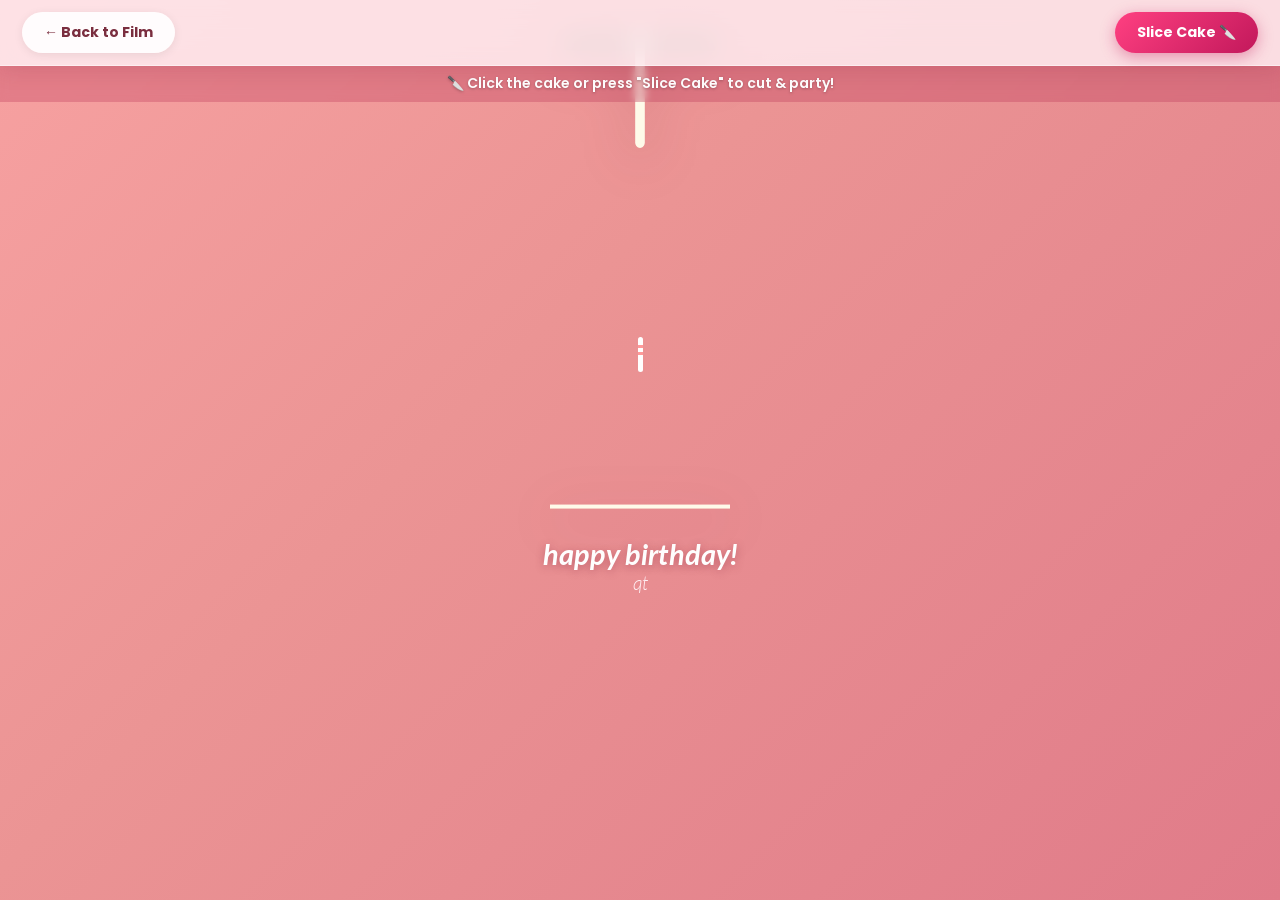
<file: Birthday Cake Animation/index.html>
<!DOCTYPE html>
<html lang="en">

<head>
  <meta charset="UTF-8">
  <meta name="viewport" content="width=device-width, initial-scale=1.0">
  <link rel="stylesheet" href="style.css">
  <title>Slice the Cake &amp; Party! 🔪🎂</title>
</head>

<body>
  <!-- Top Nav Controls -->
  <header class="top-nav">
    <a href="../index.html" class="nav-btn">← Back to Film</a>
    <button id="cutBtn" class="cut-btn">Slice Cake 🔪</button>
  </header>

  <!-- Interactive Hint Banner -->
  <div class="hint-banner" id="hintBanner">
    <span>🔪 Click the cake or press "Slice Cake" to cut &amp; party!</span>
  </div>

  <!-- Slicing Line Effect -->
  <div class="slice-line" id="sliceLine"></div>

  <!-- Mouse Knife Cursor Follower -->
  <div class="knife-follower" id="knifeFollower">🔪</div>

  <!-- Main Stage -->
  <div class="stage">
    <!-- Candle section -->
    <div class="velas" id="velas">
      <div class="fuego"></div>
      <div class="fuego"></div>
      <div class="fuego"></div>
      <div class="fuego"></div>
      <div class="fuego"></div>
    </div>

    <!-- Cake SVG Container -->
    <div class="cake-container" id="cakeContainer" title="Click to slice the cake!">
      <svg id="cake" version="1.1" x="0px" y="0px" width="200px" height="500px" viewBox="0 0 200 500"
        enable-background="new 0 0 200 500" xml:space="preserve">
        <path fill="#a88679" d="M173.667-13.94c-49.298,0-102.782,0-147.334,0c-3.999,0-4-16.002,0-16.002
		c44.697,0,96.586,0,147.334,0C177.667-29.942,177.668-13.94,173.667-13.94z">
          <animate id="bizcocho_3" attributeName="d" calcMode="spline" keySplines="0 0 1 1; 0 0 1 1" begin="relleno_2.end"
            dur="0.3s" fill="freeze" values="
                              M173.667-13.94c-49.298,0-102.782,0-147.334,0c-3.999,0-4-16.002,0-16.002
		c44.697,0,96.586,0,147.334,0C177.667-29.942,177.668-13.94,173.667-13.94z
                              ;
                              M173.667,411.567c-47.995,12.408-102.955,12.561-147.334,0
		c-3.848-1.089-0.189-16.089,3.661-15.002c44.836,12.66,90.519,12.753,139.427,0.07
		C173.293,395.631,177.541,410.566,173.667,411.567z
                              ;
                              M173.667,427.569c-49.795,0-101.101,0-147.334,0c-3.999,0-4-16.002,0-16.002
		c46.385,0,97.539,0,147.334,0C177.668,411.567,177.667,427.569,173.667,427.569z
                              " />
        </path>
        <path fill="#8b6a60" d="M100-178.521c1.858,0,3.364,1.506,3.364,3.363c0,0,0,33.17,0,44.227
		c0,19.144,0,57.431,0,76.574c0,10.152,0,40.607,0,40.607c0,1.858-1.506,3.364-3.364,3.364l0,0c-1.858,0-3.364-1.506-3.364-3.364c0,0,0-30.455,0-40.607c0-19.144,0-57.432,0-76.575c0-11.057,0-44.226,0-44.226C96.636-177.015,98.142-178.521,100-178.521
		L100-178.521z">
          <animate id="relleno_2" attributeName="d" calcMode="spline" keySplines="0 0 1 1; 0 0 1 1; 0 0 0.58 1"
            begin="bizcocho_2.end" dur="0.5s" fill="freeze" values="
                              M100-178.521c1.858,0,3.364,1.506,3.364,3.363c0,0,0,33.17,0,44.227
		c0,19.144,0,57.431,0,76.574c0,10.152,0,40.607,0,40.607c0,1.858-1.506,3.364-3.364,3.364l0,0c-1.858,0-3.364-1.506-3.364-3.364c0,0,0-30.455,0-40.607c0-19.144,0-57.432,0-76.575c0-11.057,0-44.226,0-44.226C96.636-177.015,98.142-178.521,100-178.521
		L100-178.521z
                              ;
                              M100,267.257c1.858,0,3.364,1.506,3.364,3.363c0,0,0,33.17,0,44.227
		c0,19.143,0,57.43,0,76.574c0,10.151,0,40.606,0,40.606c0,1.858-1.506,3.364-3.364,3.364l0,0c-1.858,0-3.364-1.506-3.364-3.364
		c0,0,0-30.455,0-40.606c0-19.145,0-57.432,0-76.576c0-11.057,0-44.225,0-44.225C96.636,268.763,98.142,267.257,100,267.257
		L100,267.257z
                              ;
                              M93.928,405.433c-0.655,6.444-0.102,9.067,2.957,11.798c0,0,8.083,5.571,16.828,3.503
		c18.629-4.406,43.813,6.194,50.792,7.791c14.75,3.375,9.162,6.867,9.162,6.867c-2.412,2.258-58.328,0-73.667,0l0,0
		c-1.858,0-69.995,2.133-73.667,0c0,0-3.337-2.439,6.172-5.992c11.375-4.25,52.875,8.822,47.139-9.442
		c-6.333-20.167,5.226-21.514,5.226-21.514c3.435-0.915,12.78-6.663,10.923-0.546L93.928,405.433z
                              ;
                              M102.242,427.569c5.348,0,14.079,0,17.462,0c0,0,17.026,0,27.504,0
		c19.143,0,20.39-3.797,26.459,0c3,1.877,0,7.823,0,7.823c-2.412,2.258-58.328,0-73.667,0l0,0c-1.858,0-67.187,0-73.667,0
		c0,0-4.125-4.983,0-7.823c5.201-3.58,16.085,0,23.725,0c8.841,0,20.762,0,20.762,0c3.686,0,8.597,0,19.511,0H102.242z
                              " />
        </path>
        <path fill="#a88679" d="M173.667-15.929c-46.512,0-105.486,0-147.334,0c-3.999,0-4-16.002,0-16.002
		c43.566,0,97.96,0,147.334,0C177.667-31.931,177.666-15.929,173.667-15.929z">
          <animate id="bizcocho_2" attributeName="d" calcMode="spline" keySplines="0 0 1 1; 0 0 1 1; 0.25 0 0.58 1"
            begin="relleno_1.end" dur="0.5s" fill="freeze" values="
                              M173.667-15.929c-46.512,0-105.486,0-147.334,0c-3.999,0-4-16.002,0-16.002
		c43.566,0,97.96,0,147.334,0C177.667-31.931,177.666-15.929,173.667-15.929z
                              ;
                              M173.434,445.393c-47.269,8.001-105.245,8.001-147.334,0c-3.929-0.747-0.692-16.543,3.243-15.824
		c43.828,8.001,92.165,8.001,140.739,0C174.029,428.918,177.377,444.726,173.434,445.393z
                              ;
                              M173.667,449.514c-47.576-5.454-102.799-5.744-147.333,0c-3.966,0.512-3.938-15.297,0-16.002
		c43.683-7.823,97.646-8.026,147.333,0C177.616,434.15,177.642,449.969,173.667,449.514z
                              ;
                              M173.667,451.394c-49.298,0-102.782,0-147.334,0c-3.999,0-4-16.002,0-16.002
		c44.697,0,96.586,0,147.334,0C177.667,435.392,177.668,451.394,173.667,451.394z
                              " />
        </path>
        <path fill="#8b6a60" d="M101.368-73.685c0,12.164,0,15.18,0,28.519c0,22.702,0-13.661,0,8.304c0,14.48,0,18.233,0,30.512
		c0,1.753-2.958,1.847-2.958,0c0-12.68,0-16.277,0-30.401c0-21.983,0,11.66,0-8.305c0-13.027,0-15.992,0-28.628
		C98.411-75.883,101.368-75.592,101.368-73.685z">
          <animate id="relleno_1" attributeName="d" calcMode="spline" keySplines="0 0 1 1; 0 0 1 1; 0 0 0.6 1"
            begin="bizcocho_1.end" dur="0.5s" fill="freeze" values="
                              M101.368-73.685c0,12.164,0,15.18,0,28.519c0,22.702,0-13.661,0,8.304c0,14.48,0,18.233,0,30.512
		c0,1.753-2.958,1.847-2.958,0c0-12.68,0-16.277,0-30.401c0-21.983,0,11.66,0-8.305c0-13.027,0-15.992,0-28.628
		C98.411-75.883,101.368-75.592,101.368-73.685z
                              ;
                              M101.368,350.885c0,12.164,0,65.18,0,78.518c0,22.703,0-33.66,0-11.695c0,14.48,0,28.232,0,40.512
		c0,1.753-2.958,1.847-2.958,0c0-12.68,0-26.277,0-40.402c0-21.982,0,31.66,0,11.695c0-13.027,0-65.992,0-78.627
		C98.411,348.686,101.368,348.977,101.368,350.885z
                              ;
                              M128.38,447.567c37.626,6.312,39.303,13.658,26.833,12.833c-22.653-1.499-13.636-0.831-23.302-0.831
		c-14.48,0-17.884,0-30.163,0c-2.087,0-2.068,0-3.915,0c-13.333,0-8.963,0-23.088,0c-11.668,0-14.062,5.995-27.532,1.164
		c-12.629-4.529,38.667-3.167,46.833-17.333C100.077,432.94,105.546,443.736,128.38,447.567z
                              ;
                              M173.667,451.394c2.875,0,2.997,9.257,0,9.131c-22.662-0.956-32.09-0.956-41.756-0.956
		c-14.48,0-17.884,0-30.163,0c-2.087,0-2.068,0-3.915,0c-13.333,0-8.963,0-23.088,0c-11.668,0-34.99-0.294-48.412,1.831
		c-4.109,0.65-3.01-10.006,0-10.006C37.129,451.394,149.379,451.394,173.667,451.394z
                              " />
        </path>
        <path fill="#a88679" d="M173.667,21.571c-33.174,0-111.467,0-147.334,0c-4,0-4-16.002,0-16.002c39.836,0,105.982,0,147.334,0
		C177.668,5.569,177.667,21.571,173.667,21.571z">
          <animate id="bizcocho_1" attributeName="d" calcMode="spline"
            keySplines="0 0 1 1; 0 0 1 1; 0 0 1 1; 0.25 0 1 1; 0 0 1 1; 0.25 0 0.6 1" begin="2s" dur="0.8s" fill="freeze"
            values="
                              M173.667,21.571c-33.174,0-111.467,0-147.334,0c-4,0-4-16.002,0-16.002c39.836,0,105.982,0,147.334,0
		C177.668,5.569,177.667,21.571,173.667,21.571z
                              ;
                              M173.667,459.569c-33.197,16.002-110.782,16.002-147.334,0c-3.664-1.604,1.614-15.617,5.337-14.153
		c40.702,16.002,94.289,16.104,136.505,0.103C171.917,444.1,177.271,457.832,173.667,459.569z
                              ;
                              M171.817,475.571c-39.361-3.001-105.438-2.571-143.556,0c-3.991,0.27-7.377-14.736-3.387-15.014
		c41.553-2.888,104.421-3.121,150.51-0.233C179.378,460.574,175.806,475.875,171.817,475.571z
                              ;
                              M171.817,459.564c-38.8-12.188-104.504-13.762-143.556,0c-3.772,1.329-7.961-12.604-4.178-13.905
		c40.864-14.064,105.114-15.52,151.918-0.973C179.822,445.874,175.634,460.762,171.817,459.564z
                              ;
                              M173.667,475.571c-46.376-5.005-105.924-4.003-147.334,0c-3.981,0.385-3.479-15.421,0.479-16.002
		c43.087-6.327,97.705-7.083,146.855,0.438C177.621,460.613,177.644,476,173.667,475.571z
                              ;
                              M173.667,474.117c-46.376,1.866-105.638,2.01-147.334,0c-3.995-0.192-3.52-16.144,0.479-16.002
		c43.794,1.55,96.341,1.541,145.723,0C176.532,457.99,177.663,473.956,173.667,474.117z
                              ;
                              M173.667,475.571c-46.512,0-105.486,0-147.334,0c-3.999,0-4-16.002,0-16.002c43.566,0,97.96,0,147.334,0
		C177.667,459.569,177.666,475.571,173.667,475.571z
                              " />
        </path>
        <path fill="#fefae9" d="M104.812,113.216c0,3.119-2.164,5.67-4.812,5.67c-2.646,0-4.812-2.551-4.812-5.67c0-5.594,0-16.782,0-22.375
	c0-5.143,0-15.427,0-20.568c0-7.333,0-21.998,0-29.33c0-5.523,0-16.569,0-22.092c0-3.295,0-9.885,0-13.181
	C95.188,2.551,97.353,0,100,0c2.648,0,4.812,2.551,4.812,5.669c0,3.248,0,9.743,0,12.991c0,5.428,0,16.284,0,21.711
	c0,7.618,0,22.854,0,30.472c0,4.952,0,14.854,0,19.807C104.812,96.292,104.812,107.576,104.812,113.216z">
          <animate id="crema" attributeName="d" calcMode="spline"
            keySplines="0 0 1 1; 0 0 1 1; 0 0 1 1; 0.25 0 1 1; 0 0 1 1; 0 0 0.58 1" begin="bizcocho_3.end" dur="2s"
            fill="freeze" values="
                              M104.812,113.216c0,3.119-2.164,5.67-4.812,5.67c-2.646,0-4.812-2.551-4.812-5.67c0-5.594,0-16.782,0-22.375
	c0-5.143,0-15.427,0-20.568c0-7.333,0-21.998,0-29.33c0-5.523,0-16.569,0-22.092c0-3.295,0-9.885,0-13.181
	C95.188,2.551,97.353,0,100,0c2.648,0,4.812,2.551,4.812,5.669c0,3.248,0,9.743,0,12.991c0,5.428,0,16.284,0,21.711
	c0,7.618,0,22.854,0,30.472c0,4.952,0,14.854,0,19.807C104.812,96.292,104.812,107.576,104.812,113.216z
                              ;
                              M104.812,405.897c0,3.119-2.164,5.67-4.812,5.67c-2.646,0-4.812-2.551-4.812-5.67c0-5.594,0-16.782,0-22.376
	c0-5.143,0-15.426,0-20.568c0-7.332,0-21.997,0-29.33c0-5.522,0-16.568,0-22.092c0-3.295,0-9.885,0-13.181
	c0-3.118,2.165-5.669,4.812-5.669c2.648,0,4.812,2.551,4.812,5.669c0,3.247,0,9.743,0,12.991c0,5.428,0,16.283,0,21.711
	c0,7.618,0,22.854,0,30.473c0,4.951,0,14.854,0,19.807C104.812,388.972,104.812,400.256,104.812,405.897z
                              ;
                              M111.873,411.567c-3.119,0-9.226,0-11.874,0c-2.646,0-7.748,0-10.867,0c-7.086,0-12.698,0-18.292,0
	c-6.592,0-12.871,7.371-19.166,3.008c-10.043-6.961-7.776-10.169,2.991-17.745c12.61-8.873,27.713,1.994,25.919-7.531
	c-2.589-13.742,11.008-14.513,11.365-17.789c0.441-4.051,4.235-11.107,8.051-8.175c3.113,2.393,1.007,8.008,0,13.159
	c-1.871,9.569,8.058,2.113,9.494,14.155c2.592,21.732,21.184-0.675,29.309,7.976c5.216,5.553,18.413,5.552,15.426,12.942
	c-3.131,7.745-15.825-4.369-23.8,2.903C126.261,418.271,118.301,411.567,111.873,411.567z
                              ;
                              M111.873,411.567c-3.119,0-9.226,0-11.874,0c-2.646,0-9.734,4.069-12.853,4.069
	c-7.086,0-10.712-4.069-16.306-4.069c-6.592,0-12.12,6.013-19.166,3.008c-7.053-3.008-7.458,2.026-18.659,1.165
	c-6.832-0.525-7.522-3.034-7.533-6.265c-0.037-10.336,22.073-2.452,36.613-2.628c10.234-0.124,19.856-1.439,37.905-2.102
	c16.642-0.61,32.699,1.552,46.009,1.927c12.438,0.351,29.663-8.99,31.532,3.315c0.773,5.093-5.605,3.342-11.211,9.579
	c-5.093,5.667-7.59-4.605-12.965-3.832c-8.269,1.189-14.962-8.537-22.937-1.265C126.261,418.271,118.301,411.567,111.873,411.567z
                              ;
                              M110.946,413.652c-2.904-1.137-8.405-2.748-12.446-0.97c-6.099,2.685-7.273,10.358-13.253,8.242
	c-7.843-2.775-8.953-5.008-14.546-5.01c-24.653-0.011-4.849,26.507-18.264,26.507c-12.377,0,5.791-33.537-19.422-26.682
	c-7.703,2.095-9.806-0.942-9.817-4.173c-0.037-10.336,24.357-4.544,38.897-4.72c10.234-0.124,19.856-1.439,37.905-2.102
	c16.642-0.61,32.699,1.552,46.009,1.927c12.438,0.351,28.973-8.865,31.532,3.315c1.449,6.896,0.318,15.624-3.874,15.624
	c-7.619,0-1.788-15.192-19.243-7.111c-7.581,3.51-15.963-9.738-26.669,1.066C120.644,426.744,118.381,416.561,110.946,413.652z
                              ;
                              M111.547,413.9c-2.969-0.956-8.775-0.949-13.167-0.5c-14.667,1.5-8.325,16.508-14.667,16.666
	c-6.667,0.166-0.167-13.5-13.013-14.151c-30.471-1.545-5.572,46.651-18.987,46.651c-12.377,0,10.333-50.166-18.667-44.5
	c-7.835,1.531-9.537-1.417-9.548-4.647c-0.037-10.336,23.675-5.177,38.215-5.353c10.234-0.124,20.618-1.671,38.667-2.333
	c16.642-0.61,32.023,1.458,45.333,1.833c12.438,0.351,33.819-8.431,33.199,4.001c-0.532,10.666,0.414,26.166-5.245,25.833
	c-7.606-0.447-2.954-31.5-19.243-18.899c-7.985,6.177-17.658-5.969-27.377,5.732C118.88,434.066,121.38,417.067,111.547,413.9z
                              ;
                              M111.547,415.233c-6.667-0.834-9.667,4.667-13.833,3.333c-19.649-6.291-8.158,22.176-14.5,22.334
	c-6.667,0.166,2.833-18-13.333-22.167c-29.544-7.615-9.667,43.833-20.167,43.833c-10.333,0,8.004-55.006-16.833-39
	c-7.5,4.833-9.508-3.78-9.299-7.004c0.799-12.329,23.592-7.153,38.132-7.329c10.234-0.124,20.238-1.505,38.287-2.167
	c16.642-0.61,32.903,1.125,46.213,1.5c12.438,0.351,35.058-5.579,31.863,6.451c-5.532,20.833,1.25,28.216-4.409,27.883
	c-7.606-0.447-6.058-37.895-20.62-23.333c-10.167,10.166-15.972-0.747-25,12C119.547,443.568,121.798,416.515,111.547,415.233z
                              " />
        </path>
        <rect x="10" y="475.571" fill="#fefae9" width="180" height="4" />
      </svg>
    </div>

    <div class="text">
      <h1>happy birthday!</h1>
      <p>qt</p>
    </div>
  </div>

  <!-- Confetti Canvas -->
  <canvas id="confettiCanvas" class="confetti-canvas"></canvas>

  <!-- Full-Screen Random Floating Cat Party Overlay -->
  <div class="cat-party-overlay" id="catPartyOverlay"></div>

  <!-- Special Gift Banner (Appears after celebration) -->
  <div class="gift-banner" id="giftBanner">
    <div class="gift-banner-content">
      <img src="blush-cat.gif" alt="Blushing Cat" class="gift-cat-gif" />
      <div class="gift-banner-info">
        <p class="gift-banner-text">I have something for you… 💜</p>
        <a href="../us/index.html" class="gift-banner-btn">
          Click Here 🎁✨
        </a>
      </div>
    </div>
  </div>

  <script src="script.js"></script>
</body>

</html>
</file>
<file: Birthday Cake Animation/style.css>
@import url('https://fonts.googleapis.com/css2?family=Cormorant+Garamond:wght@600;700&family=Lato:ital,wght@0,300;0,400;0,700;1,300&family=Poppins:wght@500;600;700;800&display=swap');

* {
  box-sizing: border-box;
  margin: 0;
  padding: 0;
}

html, body {
  width: 100%;
  height: 100%;
  background: linear-gradient(135deg, #f7a1a1 0%, #eb9494 40%, #e07b89 100%);
  font-family: 'Lato', sans-serif;
  overflow: hidden;
  color: #5c2f38;
}

/* ============================================== Top Nav Header
*/
.top-nav {
  position: fixed;
  top: 0;
  left: 0;
  right: 0;
  z-index: 100;
  display: flex;
  justify-content: space-between;
  align-items: center;
  padding: 12px 22px;
  background: rgba(255, 240, 245, 0.82);
  backdrop-filter: blur(12px);
  -webkit-backdrop-filter: blur(12px);
  border-bottom: 1.5px solid rgba(255, 255, 255, 0.5);
  box-shadow: 0 4px 20px rgba(120, 20, 50, 0.15);
}

.nav-btn, .cut-btn {
  display: inline-flex;
  align-items: center;
  gap: 6px;
  padding: 10px 22px;
  border-radius: 999px;
  font-family: 'Poppins', sans-serif;
  font-size: 14px;
  font-weight: 700;
  text-decoration: none;
  border: none;
  cursor: pointer;
  transition: all 0.3s cubic-bezier(0.25, 0.8, 0.25, 1);
}

.nav-btn {
  color: #7a2e3f;
  background: rgba(255, 255, 255, 0.9);
  box-shadow: 0 2px 10px rgba(0, 0, 0, 0.08);
}
.nav-btn:hover {
  background: #ffffff;
  transform: translateY(-2px);
  color: #a31241;
  box-shadow: 0 4px 15px rgba(150, 20, 60, 0.25);
}

.cut-btn {
  color: #ffffff;
  background: linear-gradient(135deg, #ff4081 0%, #c2185b 100%);
  box-shadow: 0 4px 15px rgba(194, 24, 91, 0.4);
  animation: pulseBtn 2s infinite;
}
.cut-btn:hover {
  transform: translateY(-2px) scale(1.05);
  box-shadow: 0 6px 20px rgba(194, 24, 91, 0.55);
  background: linear-gradient(135deg, #ff5252 0%, #d81b60 100%);
}

@keyframes pulseBtn {
  0%, 100% { transform: scale(1); }
  50% { transform: scale(1.05); }
}

/* ============================================== Hint Banner
*/
.hint-banner {
  margin-top: 65px;
  text-align: center;
  padding: 8px 16px;
  font-family: 'Poppins', sans-serif;
  font-size: 14px;
  font-weight: 600;
  color: #ffffff;
  text-shadow: 0 1px 3px rgba(0, 0, 0, 0.25);
  background: rgba(180, 40, 80, 0.28);
  backdrop-filter: blur(4px);
  z-index: 10;
  position: relative;
}
.hint-banner.celebrate {
  background: linear-gradient(90deg, #ff4081, #7c4dff, #00b0ff, #ff4081);
  background-size: 200% 200%;
  animation: rainbowGlow 3s ease infinite;
}

@keyframes rainbowGlow {
  0% { background-position: 0% 50%; }
  50% { background-position: 100% 50%; }
  100% { background-position: 0% 50%; }
}

/* ============================================== Stage & Cake
*/
.stage {
  position: relative;
  max-width: 500px;
  margin: 15px auto 0 auto;
  text-align: center;
  z-index: 5;
}

.cake-container {
  position: relative;
  display: inline-block;
  cursor: pointer;
  transition: transform 0.6s cubic-bezier(0.34, 1.56, 0.64, 1);
}
.cake-container:hover {
  transform: scale(1.03);
}

#cake {
  display: block;
  position: relative;
  margin: -5.5em auto 0 auto;
  filter: drop-shadow(0 12px 25px rgba(120, 20, 50, 0.28));
  transition: transform 0.5s ease;
}

.cake-container.is-cut #cake {
  animation: cakeCutBounce 0.6s ease forwards;
  filter: drop-shadow(0 16px 35px rgba(194, 24, 91, 0.45));
}

@keyframes cakeCutBounce {
  0% { transform: scale(1); }
  50% { transform: scale(1.08) rotate(-2deg); }
  100% { transform: scale(1.03) rotate(0deg); }
}

/* Slicing Line Animation */
.slice-line {
  position: fixed;
  top: 50%;
  left: -50%;
  width: 200%;
  height: 5px;
  background: linear-gradient(90deg, transparent, #ffffff, #ff4081, #ffffff, transparent);
  box-shadow: 0 0 25px #ffffff, 0 0 45px #ff4081;
  z-index: 90;
  pointer-events: none;
  opacity: 0;
  transform: rotate(-35deg);
}
.slice-line.active {
  animation: sliceCut 0.5s cubic-bezier(0.1, 0.8, 0.3, 1) forwards;
}

@keyframes sliceCut {
  0% { opacity: 1; transform: translateY(-160px) rotate(-35deg) scaleX(0.2); }
  50% { opacity: 1; transform: translateY(0) rotate(-35deg) scaleX(1); }
  100% { opacity: 0; transform: translateY(160px) rotate(-35deg) scaleX(1.2); }
}

/* Mouse Knife Follower */
.knife-follower {
  position: fixed;
  pointer-events: none;
  z-index: 99;
  font-size: 32px;
  margin-top: -16px;
  margin-left: 12px;
  opacity: 0;
  transition: opacity 0.2s ease, transform 0.1s ease;
  filter: drop-shadow(0 4px 10px rgba(0,0,0,0.35));
}

/* ============================================== Candle & Flame
*/
.velas {
  background: #ffffff;
  border-radius: 10px;
  position: absolute;
  top: 228px;
  left: 50%;
  margin-left: -2.4px;
  margin-top: -8.33333333px;
  width: 5px;
  height: 35px;
  transform: translateY(-300px);
  backface-visibility: hidden;
  animation: in 500ms 6s ease-out forwards;
  z-index: 10;
}
.velas:after,
.velas:before {
  background: rgba(255, 0, 0, 0.4);
  content: "";
  position: absolute;
  width: 100%;
  height: 2.22222222px;
}
.velas:after { top: 25%; left: 0; }
.velas:before { top: 45%; left: 0; }

.fuego {
  border-radius: 100%;
  position: absolute;
  top: -20px;
  left: 50%;
  margin-left: -2.6px;
  width: 6.66666667px;
  height: 18px;
  transition: opacity 0.4s ease;
}
.fuego:nth-child(1) { animation: fuego 2s 6.5s infinite; }
.fuego:nth-child(2) { animation: fuego 1.5s 6.5s infinite; }
.fuego:nth-child(3) { animation: fuego 1s 6.5s infinite; }
.fuego:nth-child(4) { animation: fuego 0.5s 6.5s infinite; }
.fuego:nth-child(5) { animation: fuego 0.2s 6.5s infinite; }

.velas.extinguished .fuego {
  opacity: 0 !important;
  animation: none !important;
}

@keyframes fuego {
  0%, 100% {
    background: rgba(254, 248, 97, 0.5);
    box-shadow: 0 0 40px 10px rgba(248, 233, 209, 0.2);
    transform: translateY(0) scale(1);
  }
  50% {
    background: rgba(255, 50, 0, 0.1);
    box-shadow: 0 0 40px 20px rgba(248, 233, 209, 0.2);
    transform: translateY(-20px) scale(0);
  }
}

@keyframes in {
  to { transform: translateY(0); }
}

.text {
  color: #8b6a60;
  font-family: 'Lato', sans-serif;
  font-weight: 300;
  font-style: italic;
  text-align: center;
  margin-top: 5px;
}
.text h1 {
  font-size: 1.8em;
  color: #ffffff;
  text-shadow: 0 2px 8px rgba(120, 20, 50, 0.35);
}
.text p {
  font-size: 1.2em;
  color: #fff0f4;
}

/* ============================================== Confetti Canvas
*/
.confetti-canvas {
  position: fixed;
  inset: 0;
  pointer-events: none;
  z-index: 40;
}

/* ============================================== Full-Screen Random Floating Cat Party Overlay
*/
.cat-party-overlay {
  position: fixed;
  inset: 0;
  z-index: 50;
  pointer-events: none;
  opacity: 0;
  transition: opacity 0.6s ease;
}

.cat-party-overlay.active {
  opacity: 1;
}

.floating-cat-item {
  position: absolute;
  pointer-events: auto;
  cursor: pointer;
  display: flex;
  flex-direction: column;
  align-items: center;
  transform: rotate(var(--rot)) scale(var(--scale));
  transition: transform 0.4s cubic-bezier(0.34, 1.56, 0.64, 1);
  z-index: 55;
  filter: drop-shadow(0 8px 20px rgba(120, 15, 45, 0.35));
}

.floating-cat-item:hover {
  transform: rotate(0deg) scale(1.15) translateY(-5px);
  z-index: 70;
}

.floating-cat-item.pop-spin {
  animation: popSpin 0.6s ease forwards !important;
}

@keyframes popSpin {
  0% { transform: scale(1) rotate(0deg); }
  50% { transform: scale(1.3) rotate(180deg); }
  100% { transform: scale(1) rotate(360deg); }
}

/* Floating Animations for Cats */
.anim-type-1 {
  animation: floatDance1 3.2s ease-in-out infinite alternate;
}
.anim-type-2 {
  animation: floatDance2 2.8s ease-in-out infinite alternate;
}
.anim-type-3 {
  animation: floatDance3 3.6s ease-in-out infinite alternate;
}

@keyframes floatDance1 {
  0% { transform: translateY(0) rotate(var(--rot)) scale(var(--scale)); }
  100% { transform: translateY(-16px) rotate(calc(var(--rot) + 4deg)) scale(calc(var(--scale) + 0.05)); }
}

@keyframes floatDance2 {
  0% { transform: translateY(0) rotate(var(--rot)) scale(var(--scale)); }
  100% { transform: translateY(14px) rotate(calc(var(--rot) - 5deg)) scale(calc(var(--scale) - 0.03)); }
}

@keyframes floatDance3 {
  0% { transform: scale(var(--scale)) rotate(var(--rot)); }
  50% { transform: scale(calc(var(--scale) + 0.06)) rotate(calc(var(--rot) - 3deg)); }
  100% { transform: scale(var(--scale)) rotate(calc(var(--rot) + 3deg)); }
}

/* Speech Bubble Above Cat */
.cat-speech-bubble {
  font-family: 'Poppins', sans-serif;
  font-size: clamp(11px, 2vw, 13px);
  font-weight: 700;
  color: #801235;
  background: #ffffff;
  padding: 5px 12px;
  border-radius: 16px;
  margin-bottom: 6px;
  box-shadow: 0 4px 12px rgba(0, 0, 0, 0.15);
  white-space: nowrap;
  position: relative;
  border: 1.5px solid #ff80ab;
}

.cat-speech-bubble::after {
  content: '';
  position: absolute;
  bottom: -6px;
  left: 50%;
  transform: translateX(-50%);
  border-width: 6px 6px 0;
  border-style: solid;
  border-color: #ffffff transparent;
  display: block;
  width: 0;
}

/* Cat Image Wrapper */
.cat-img-wrapper {
  position: relative;
  border-radius: 16px;
  overflow: hidden;
  border: 2px solid rgba(255, 255, 255, 0.9);
  background: rgba(255, 255, 255, 0.4);
}

.cat-img-wrapper img {
  width: clamp(90px, 15vw, 130px);
  height: clamp(90px, 15vw, 130px);
  object-fit: cover;
  display: block;
}

/* Keyword Badge */
.cat-badge {
  position: absolute;
  bottom: 4px;
  right: 4px;
  font-family: 'Poppins', sans-serif;
  font-size: 10px;
  font-weight: 800;
  color: #ffffff;
  background: linear-gradient(135deg, #ff4081, #d81b60);
  padding: 2px 8px;
  border-radius: 999px;
  box-shadow: 0 2px 6px rgba(0,0,0,0.25);
  letter-spacing: 0.05em;
}

/* Responsive Scaling for smaller screens */
@media (max-width: 768px) {
  .cat-img-wrapper img {
    width: clamp(70px, 18vw, 95px);
    height: clamp(70px, 18vw, 95px);
  }
  .cat-speech-bubble {
    font-size: 10px;
    padding: 3px 8px;
  }
  .hint-banner {
    font-size: 12px;
  }
  .top-nav {
    padding: 8px 14px;
  }
  .nav-btn, .cut-btn {
    padding: 8px 14px;
    font-size: 12px;
  }
}

/* ============================================== Gift Redirect Banner (Post-Celebration)
*/
.gift-banner {
  position: fixed;
  bottom: 24px;
  left: 50%;
  transform: translateX(-50%) translateY(40px) scale(0.9);
  z-index: 250;
  opacity: 0;
  pointer-events: none;
  transition: all 0.6s cubic-bezier(0.34, 1.56, 0.64, 1);
  width: calc(100% - 32px);
  max-width: 440px;
}

.gift-banner.active {
  opacity: 1;
  pointer-events: auto;
  transform: translateX(-50%) translateY(0) scale(1);
}

.gift-banner-content {
  display: flex;
  align-items: center;
  gap: 16px;
  padding: 14px 20px;
  background: rgba(255, 240, 245, 0.94);
  backdrop-filter: blur(16px);
  -webkit-backdrop-filter: blur(16px);
  border: 2px solid rgba(255, 128, 171, 0.6);
  border-radius: 24px;
  box-shadow: 0 12px 40px rgba(180, 20, 70, 0.35), 0 0 25px rgba(255, 64, 129, 0.4);
  animation: giftCardPulse 3s infinite ease-in-out;
}

@keyframes giftCardPulse {
  0%, 100% { box-shadow: 0 12px 40px rgba(180, 20, 70, 0.35), 0 0 25px rgba(255, 64, 129, 0.3); }
  50% { box-shadow: 0 16px 50px rgba(180, 20, 70, 0.45), 0 0 35px rgba(255, 64, 129, 0.6); }
}

.gift-cat-gif {
  width: 75px;
  height: 75px;
  object-fit: cover;
  border-radius: 16px;
  border: 2px solid #ff80ab;
  flex-shrink: 0;
  box-shadow: 0 4px 12px rgba(0, 0, 0, 0.15);
}

.gift-banner-info {
  display: flex;
  flex-direction: column;
  align-items: flex-start;
  gap: 8px;
}

.gift-banner-text {
  font-family: 'Poppins', sans-serif;
  font-size: 14px;
  font-weight: 700;
  color: #7a1534;
  margin: 0;
  line-height: 1.3;
}

.gift-banner-btn {
  display: inline-flex;
  align-items: center;
  gap: 6px;
  padding: 8px 18px;
  background: linear-gradient(135deg, #ff4081 0%, #c2185b 100%);
  color: #ffffff;
  font-family: 'Poppins', sans-serif;
  font-size: 13px;
  font-weight: 700;
  text-decoration: none;
  border-radius: 999px;
  box-shadow: 0 4px 14px rgba(194, 24, 91, 0.4);
  transition: all 0.3s ease;
}

.gift-banner-btn:hover {
  transform: translateY(-2px) scale(1.05);
  box-shadow: 0 6px 20px rgba(194, 24, 91, 0.6);
  background: linear-gradient(135deg, #ff5252 0%, #d81b60 100%);
}
</file>
